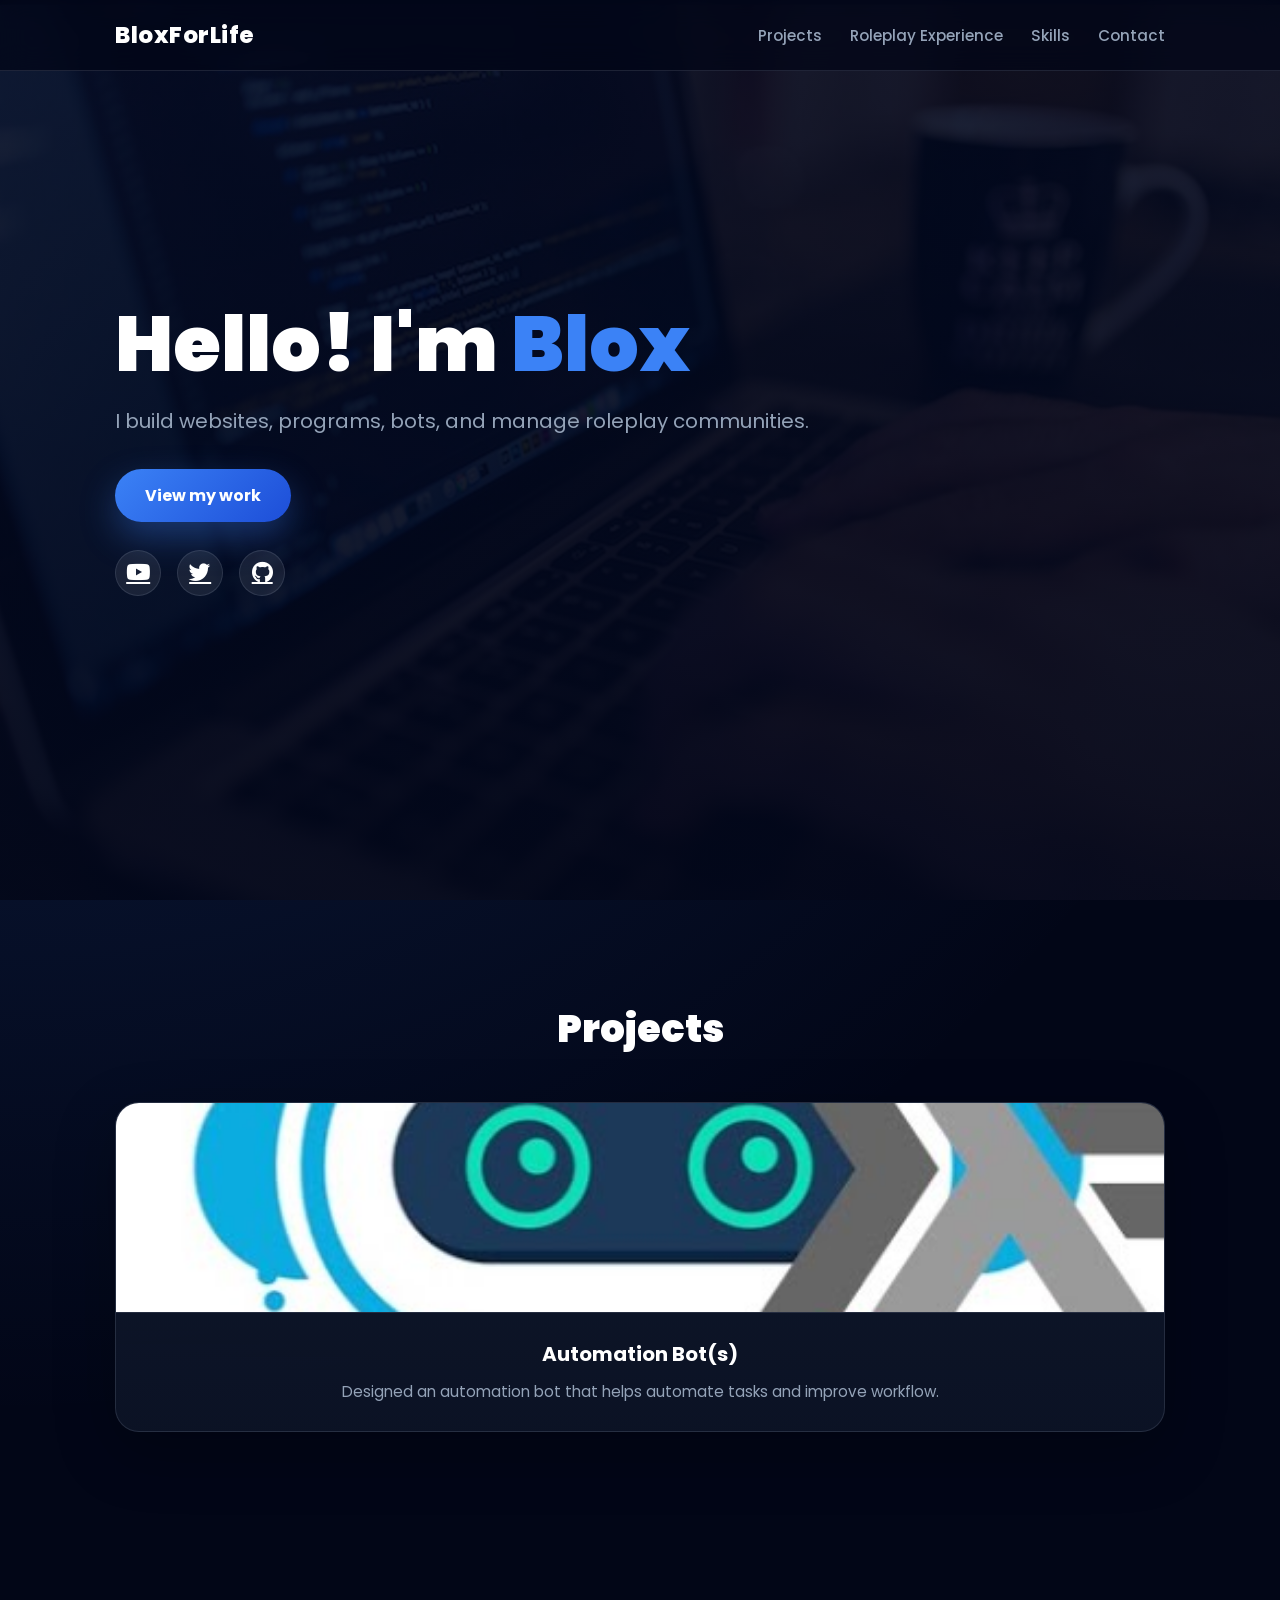
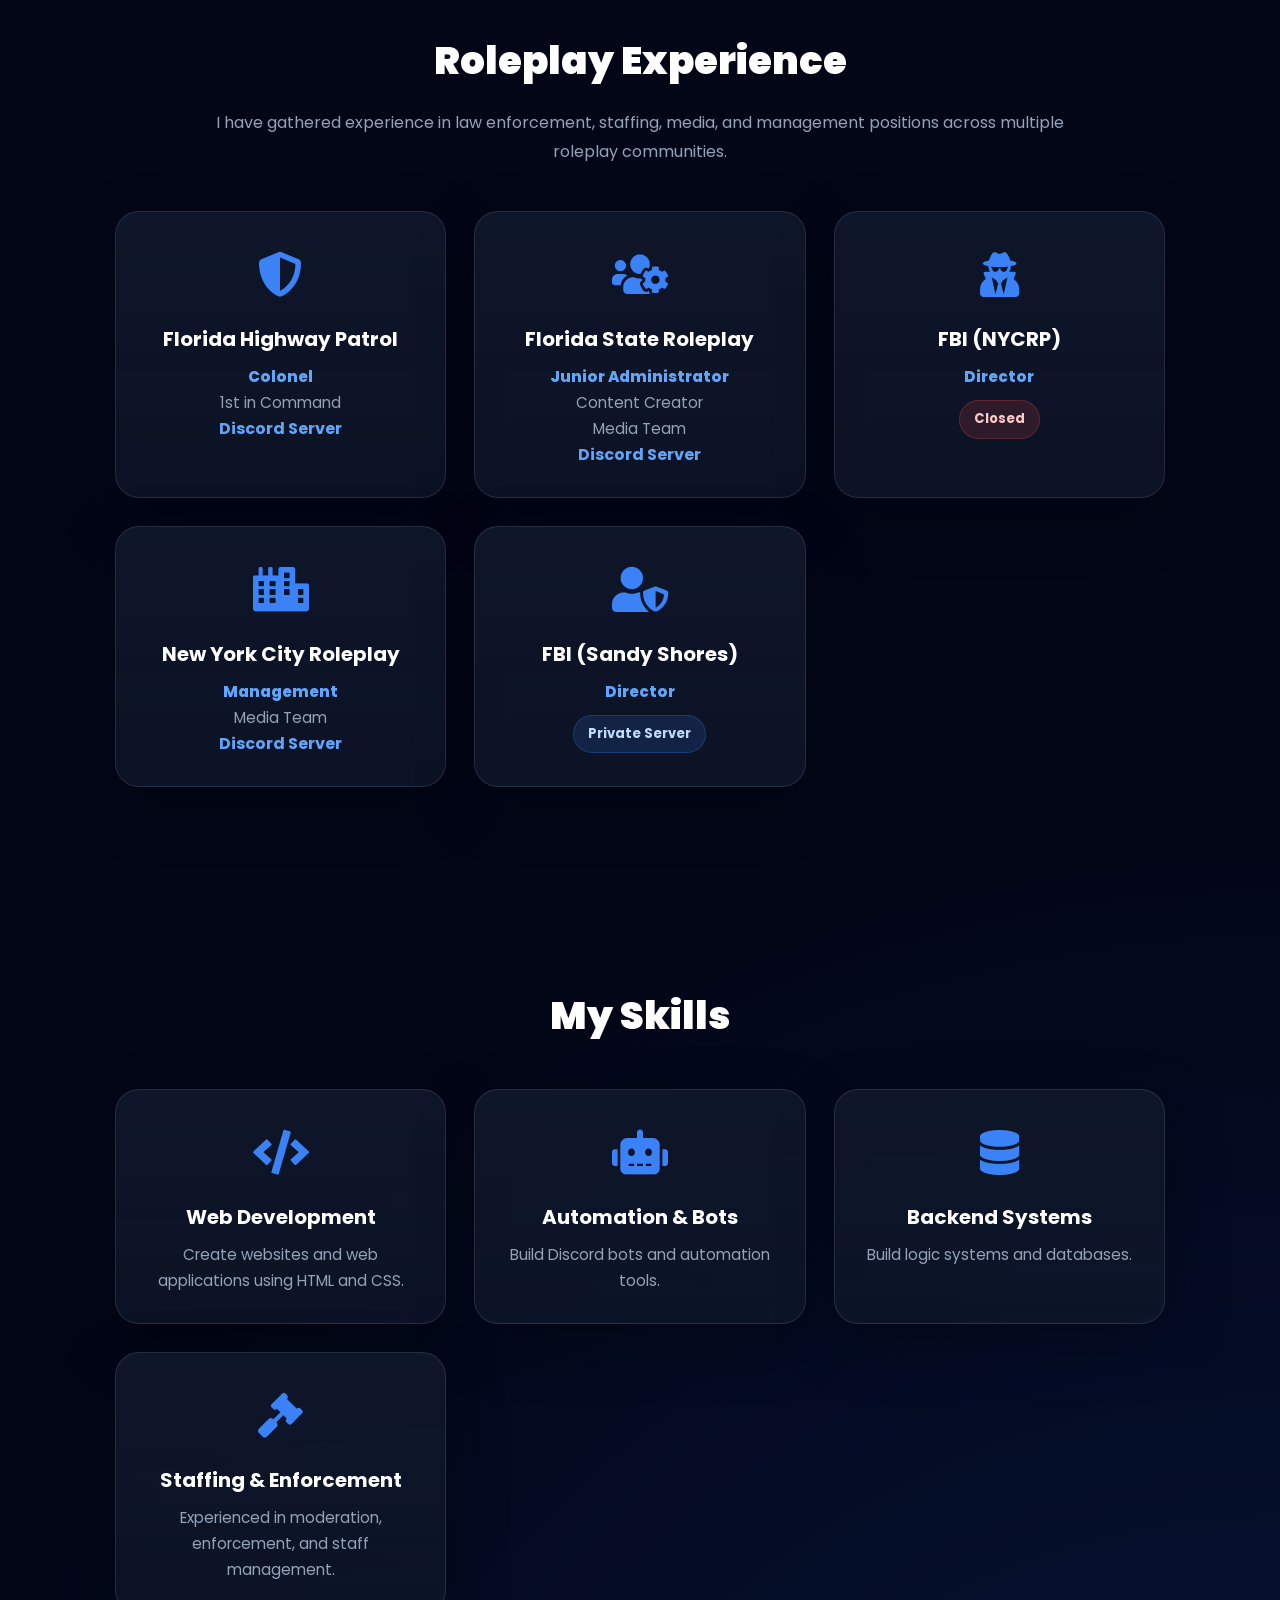
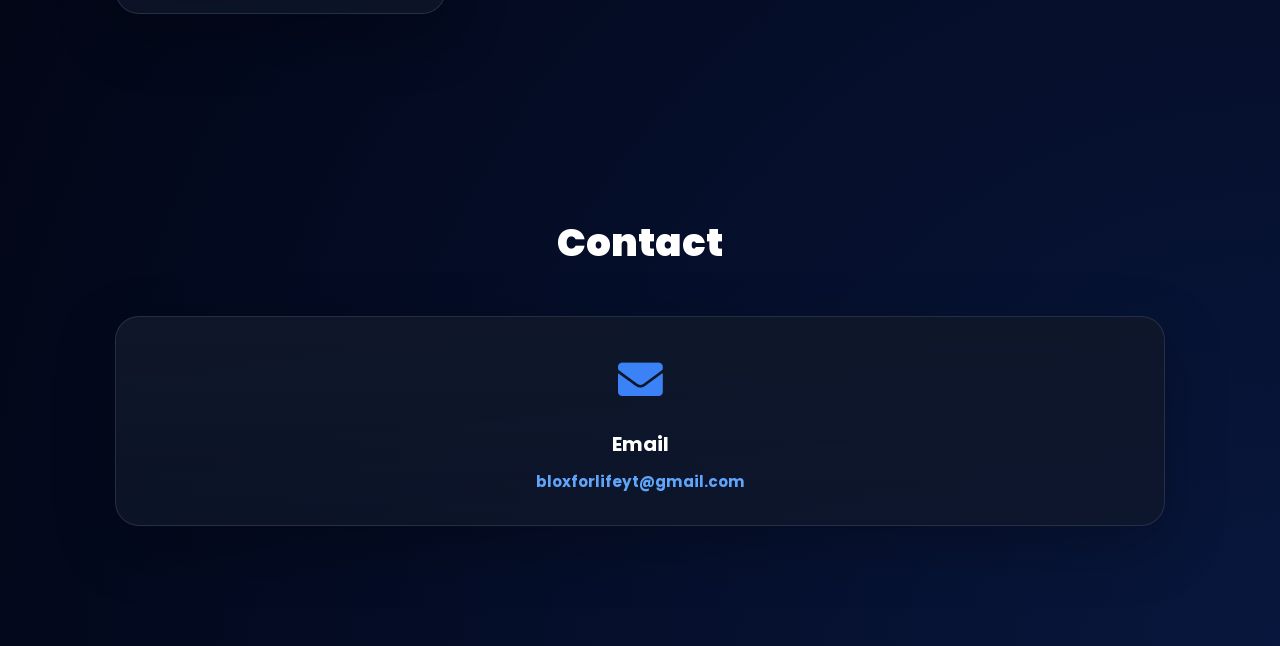
<file: index.html>
<!DOCTYPE html>
<html>

<head>
<meta charset="utf-8">
<meta name="viewport" content="width=device-width, initial-scale=1">

<title>BloxForLife</title>

<link rel="stylesheet" href="style.css">

<link rel="stylesheet"
href="https://cdnjs.cloudflare.com/ajax/libs/font-awesome/5.15.4/css/all.min.css">
</head>

<body>

<header>
<a href="#" class="logo">BloxForLife</a>

<nav class="navigation">
<a href="#projects">Projects</a>
<a href="#experience">Roleplay Experience</a>
<a href="#skills">Skills</a>
<a href="#contact">Contact</a>
</nav>
</header>

<section class="main">
<div class="main-content">

<h2>Hello! I'm <span>Blox</span></h2>
<h3>I build websites, programs, bots, and manage roleplay communities.</h3>

<a href="#projects" class="main-btn">View my work</a>

<div class="social-icons">
<a href="https://www.youtube.com/@BloxForLifeYT" target="_blank">
<i class="fab fa-youtube"></i>
</a>

<a href="https://www.twitter.com/BloxForLife" target="_blank">
<i class="fab fa-twitter"></i>
</a>

<a href="https://www.github.com/BloxForLife" target="_blank">
<i class="fab fa-github"></i>
</a>
</div>

</div>
</section>

<section class="cards" id="projects">
<h2 class="title">Projects</h2>

<div class="content">

<div class="card project-card">
<img src="images/photo_2026-02-11_17-09-42.jpg" class="project-img">

<div class="Info">
<h3>Automation Bot(s)</h3>
<p>Designed an automation bot that helps automate tasks and improve workflow.</p>
</div>
</div>

</div>
</section>

<section class="cards dark-section" id="experience">
<h2 class="title white-title">Roleplay Experience</h2>

<p class="section-intro">
I have gathered experience in law enforcement, staffing, media, and management positions across multiple roleplay communities.
</p>

<div class="content">

<div class="card experience-card">
<div class="icon">
<i class="fas fa-shield-alt"></i>
</div>

<div class="Info">
<h3>Florida Highway Patrol</h3>
<p class="rank">Colonel</p>
<p>1st in Command</p>
<a href="https://discord.gg/yRasHDUxG7" target="_blank">Discord Server</a>
</div>
</div>

<div class="card experience-card">
<div class="icon">
<i class="fas fa-users-cog"></i>
</div>

<div class="Info">
<h3>Florida State Roleplay</h3>
<p class="rank">Junior Administrator</p>
<p>Content Creator<br>Media Team</p>
<a href="https://discord.gg/fsrp06" target="_blank">Discord Server</a>
</div>
</div>

<div class="card experience-card">
<div class="icon">
<i class="fas fa-user-secret"></i>
</div>

<div class="Info">
<h3>FBI (NYCRP)</h3>
<p class="rank">Director</p>
<p class="status closed">Closed</p>
</div>
</div>

<div class="card experience-card">
<div class="icon">
<i class="fas fa-city"></i>
</div>

<div class="Info">
<h3>New York City Roleplay</h3>
<p class="rank">Management</p>
<p>Media Team</p>
<a href="https://discord.gg" target="_blank">Discord Server</a>
</div>
</div>

<div class="card experience-card">
<div class="icon">
<i class="fas fa-user-shield"></i>
</div>

<div class="Info">
<h3>FBI (Sandy Shores)</h3>
<p class="rank">Director</p>
<p class="status private">Private Server</p>
</div>
</div>

</div>
</section>

<section class="cards" id="skills">
<h2 class="title">My Skills</h2>

<div class="content">

<div class="card">
<div class="icon">
<i class="fas fa-code"></i>
</div>

<div class="Info">
<h3>Web Development</h3>
<p>Create websites and web applications using HTML and CSS.</p>
</div>
</div>

<div class="card">
<div class="icon">
<i class="fas fa-robot"></i>
</div>

<div class="Info">
<h3>Automation & Bots</h3>
<p>Build Discord bots and automation tools.</p>
</div>
</div>

<div class="card">
<div class="icon">
<i class="fas fa-database"></i>
</div>

<div class="Info">
<h3>Backend Systems</h3>
<p>Build logic systems and databases.</p>
</div>
</div>

<div class="card">
<div class="icon">
<i class="fas fa-gavel"></i>
</div>

<div class="Info">
<h3>Staffing & Enforcement</h3>
<p>Experienced in moderation, enforcement, and staff management.</p>
</div>
</div>

</div>
</section>

<section class="cards contact" id="contact">
<h2 class="title">Contact</h2>

<div class="content">

<div class="card">
<div class="icon">
<i class="fas fa-envelope"></i>
</div>

<div class="Info">
<h3>Email</h3>

<p>
<a href="mailto:bloxforlifeyt@gmail.com">
bloxforlifeyt@gmail.com
</a>
</p>

</div>
</div>

</div>
</section>

</body>
</html>
</file>
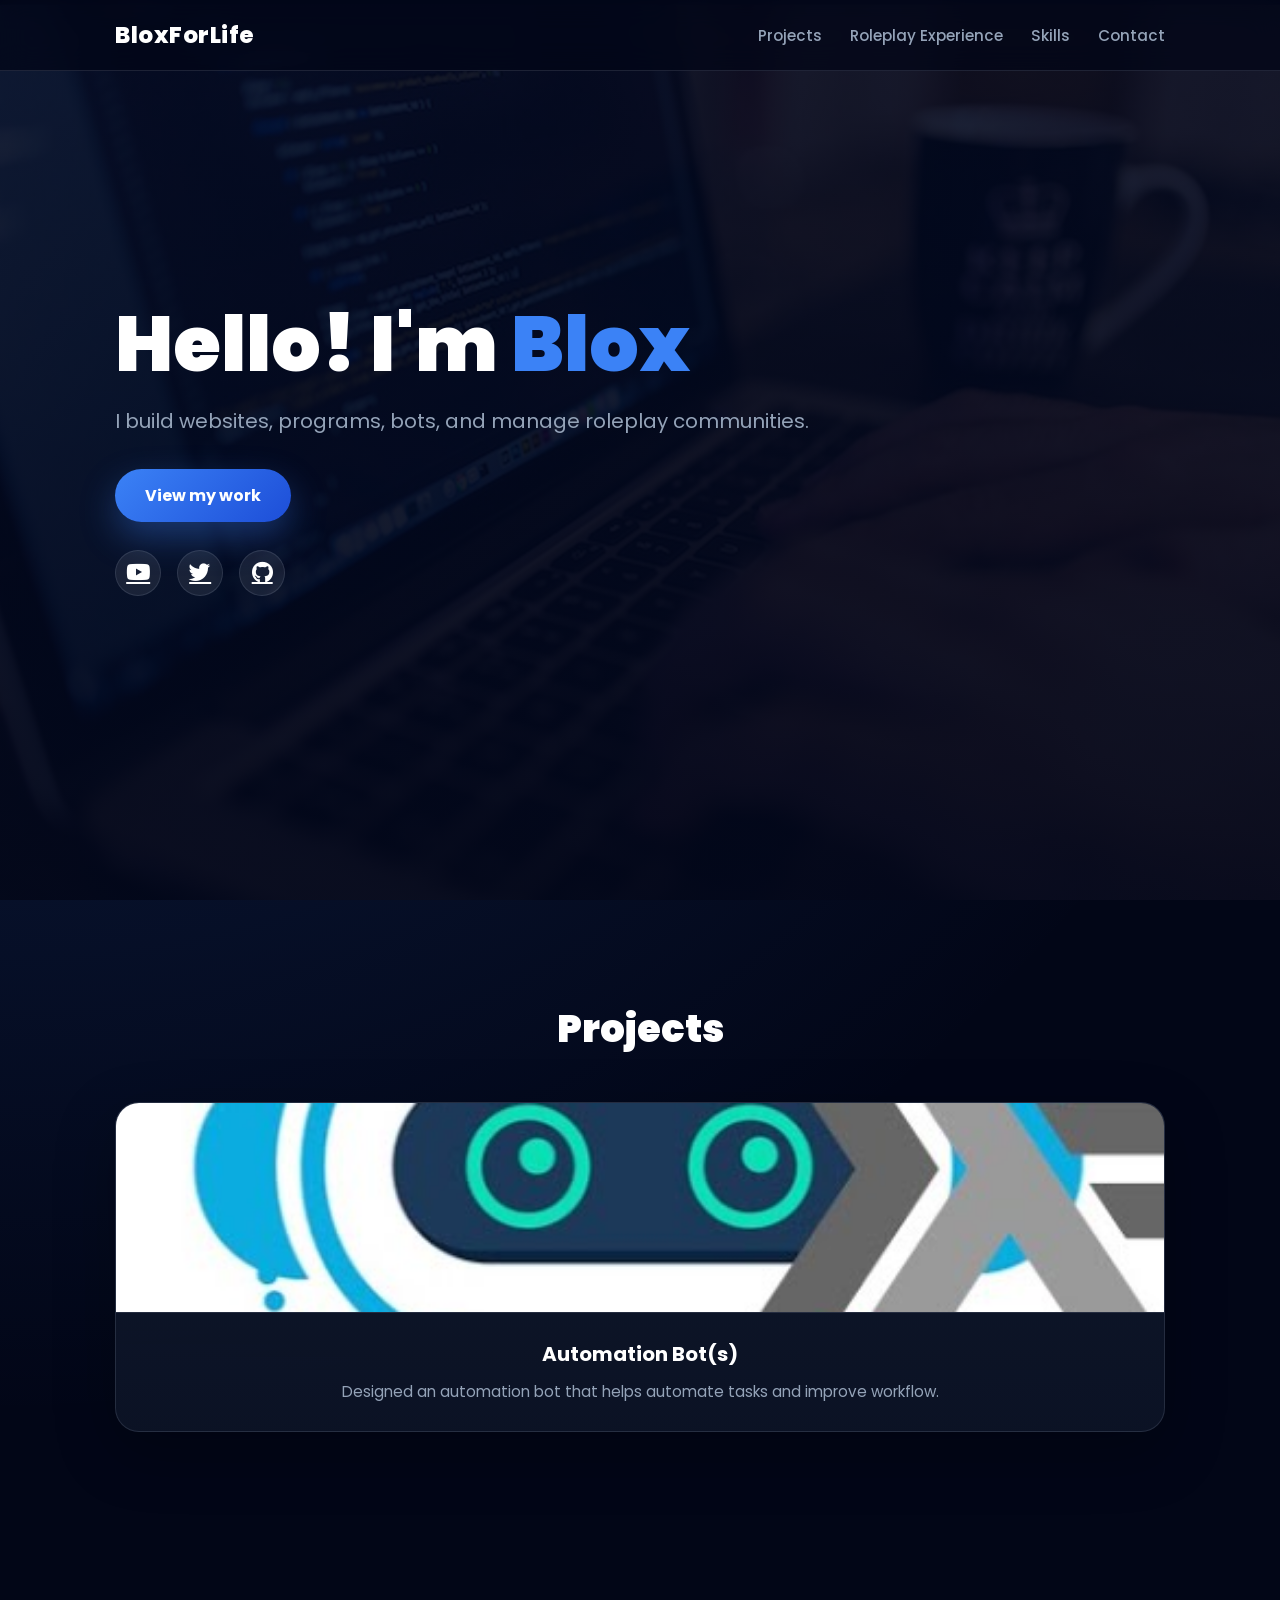
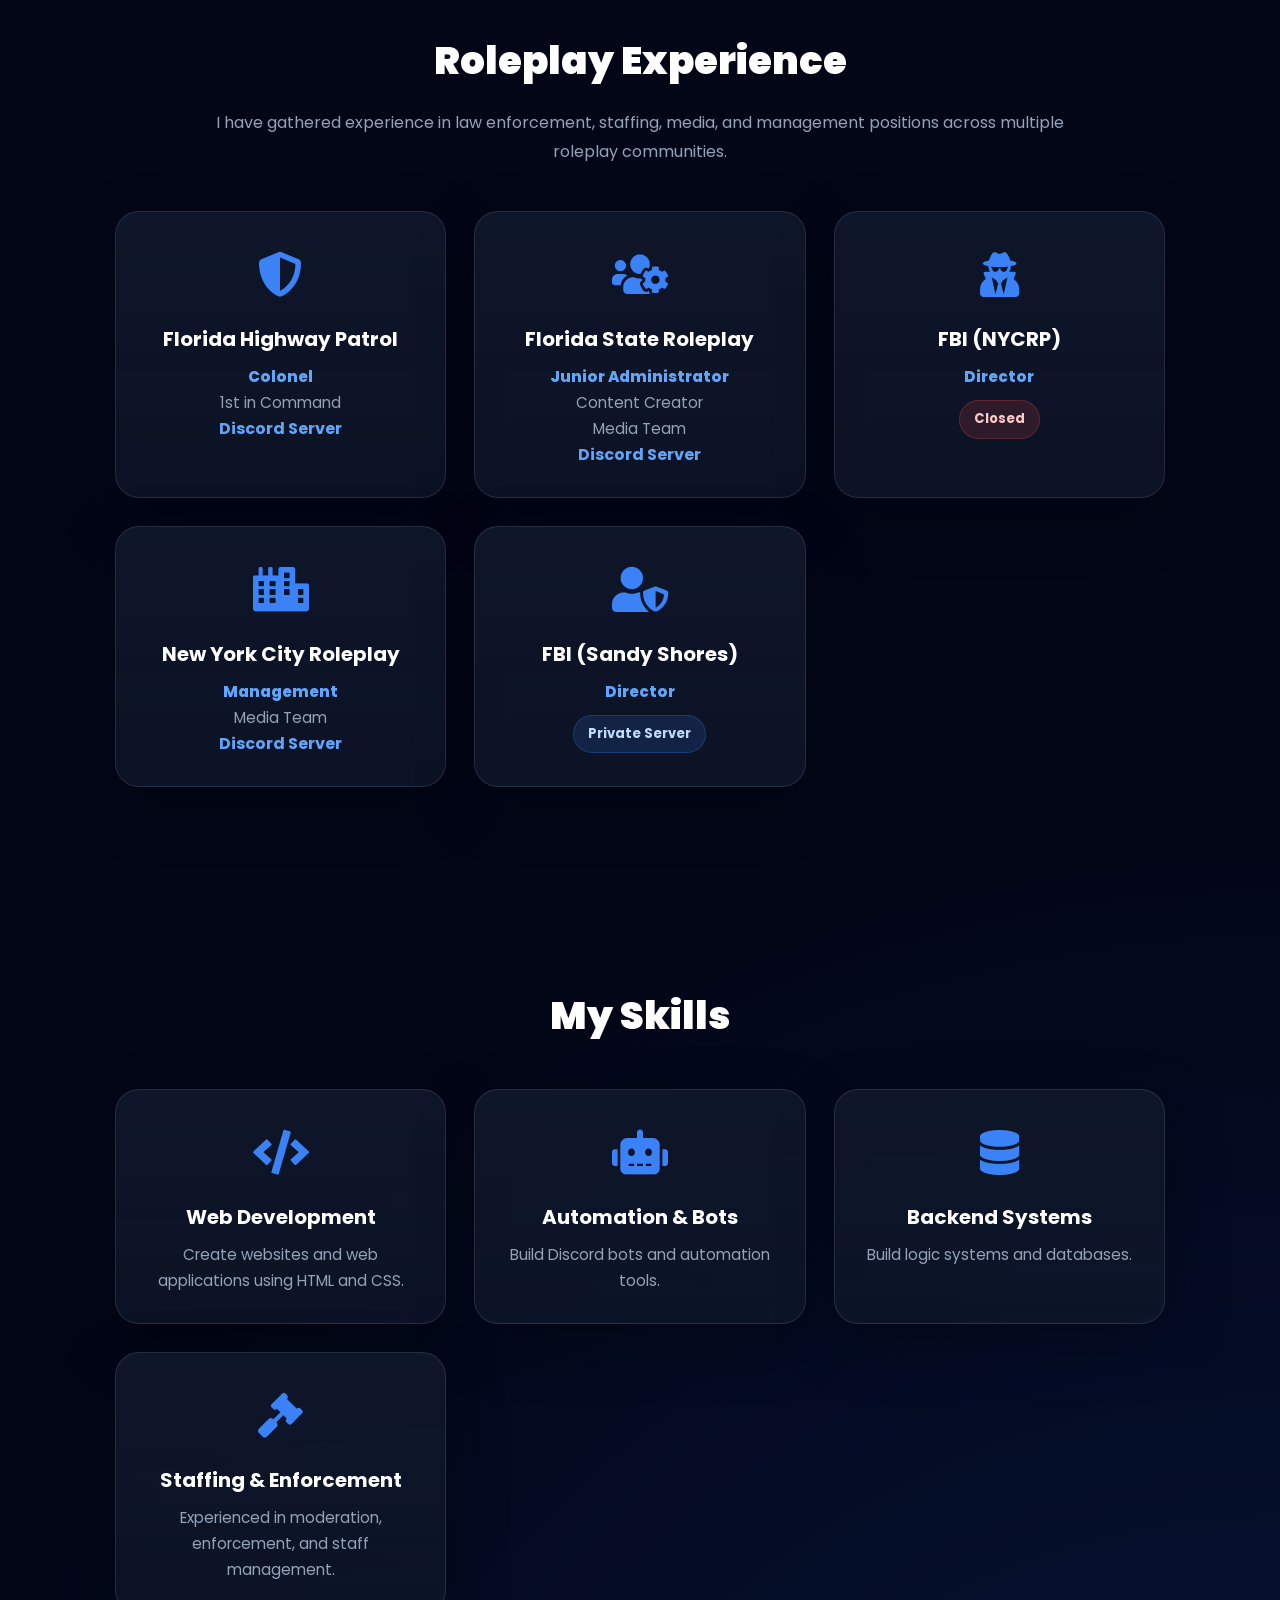
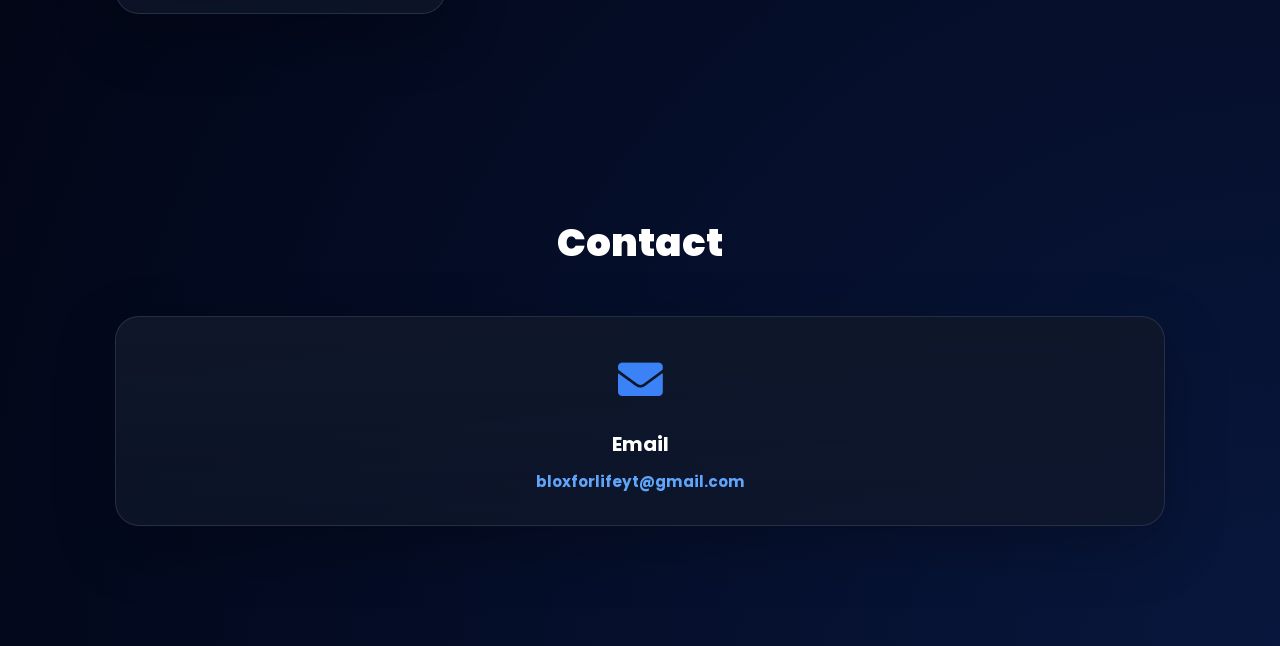
<file: main.html>
<!DOCTYPE html>
<html>

<head>
<meta charset="utf-8">
<meta name="viewport" content="width=device-width, initial-scale=1">

<title>BloxForLife</title>

<link rel="stylesheet" href="style.css">

<link rel="stylesheet"
href="https://cdnjs.cloudflare.com/ajax/libs/font-awesome/5.15.4/css/all.min.css">
</head>

<body>

<header>
<a href="#" class="logo">BloxForLife</a>

<nav class="navigation">
<a href="#projects">Projects</a>
<a href="#experience">Roleplay Experience</a>
<a href="#skills">Skills</a>
<a href="#contact">Contact</a>
</nav>
</header>

<section class="main">
<div class="main-content">

<h2>Hello! I'm <span>Blox</span></h2>
<h3>I build websites, programs, bots, and manage roleplay communities.</h3>

<a href="#projects" class="main-btn">View my work</a>

<div class="social-icons">
<a href="https://www.youtube.com/@BloxForLifeYT" target="_blank">
<i class="fab fa-youtube"></i>
</a>

<a href="https://www.twitter.com/BloxForLife" target="_blank">
<i class="fab fa-twitter"></i>
</a>

<a href="https://www.github.com/BloxForLife" target="_blank">
<i class="fab fa-github"></i>
</a>
</div>

</div>
</section>

<section class="cards" id="projects">
<h2 class="title">Projects</h2>

<div class="content">

<div class="card project-card">
<img src="images/photo_2026-02-11_17-09-42.jpg" class="project-img">

<div class="Info">
<h3>Automation Bot(s)</h3>
<p>Designed an automation bot that helps automate tasks and improve workflow.</p>
</div>
</div>

</div>
</section>

<section class="cards dark-section" id="experience">
<h2 class="title white-title">Roleplay Experience</h2>

<p class="section-intro">
I have gathered experience in law enforcement, staffing, media, and management positions across multiple roleplay communities.
</p>

<div class="content">

<div class="card experience-card">
<div class="icon">
<i class="fas fa-shield-alt"></i>
</div>

<div class="Info">
<h3>Florida Highway Patrol</h3>
<p class="rank">Colonel</p>
<p>1st in Command</p>
<a href="https://discord.gg/yRasHDUxG7" target="_blank">Discord Server</a>
</div>
</div>

<div class="card experience-card">
<div class="icon">
<i class="fas fa-users-cog"></i>
</div>

<div class="Info">
<h3>Florida State Roleplay</h3>
<p class="rank">Junior Administrator</p>
<p>Content Creator<br>Media Team</p>
<a href="https://discord.gg/fsrp06" target="_blank">Discord Server</a>
</div>
</div>

<div class="card experience-card">
<div class="icon">
<i class="fas fa-user-secret"></i>
</div>

<div class="Info">
<h3>FBI (NYCRP)</h3>
<p class="rank">Director</p>
<p class="status closed">Closed</p>
</div>
</div>

<div class="card experience-card">
<div class="icon">
<i class="fas fa-city"></i>
</div>

<div class="Info">
<h3>New York City Roleplay</h3>
<p class="rank">Management</p>
<p>Media Team</p>
<a href="https://discord.gg" target="_blank">Discord Server</a>
</div>
</div>

<div class="card experience-card">
<div class="icon">
<i class="fas fa-user-shield"></i>
</div>

<div class="Info">
<h3>FBI (Sandy Shores)</h3>
<p class="rank">Director</p>
<p class="status private">Private Server</p>
</div>
</div>

</div>
</section>

<section class="cards" id="skills">
<h2 class="title">My Skills</h2>

<div class="content">

<div class="card">
<div class="icon">
<i class="fas fa-code"></i>
</div>

<div class="Info">
<h3>Web Development</h3>
<p>Create websites and web applications using HTML and CSS.</p>
</div>
</div>

<div class="card">
<div class="icon">
<i class="fas fa-robot"></i>
</div>

<div class="Info">
<h3>Automation & Bots</h3>
<p>Build Discord bots and automation tools.</p>
</div>
</div>

<div class="card">
<div class="icon">
<i class="fas fa-database"></i>
</div>

<div class="Info">
<h3>Backend Systems</h3>
<p>Build logic systems and databases.</p>
</div>
</div>

<div class="card">
<div class="icon">
<i class="fas fa-gavel"></i>
</div>

<div class="Info">
<h3>Staffing & Enforcement</h3>
<p>Experienced in moderation, enforcement, and staff management.</p>
</div>
</div>

</div>
</section>

<section class="cards contact" id="contact">
<h2 class="title">Contact</h2>

<div class="content">

<div class="card">
<div class="icon">
<i class="fas fa-envelope"></i>
</div>

<div class="Info">
<h3>Email</h3>

<p>
<a href="mailto:bloxforlifeyt@gmail.com">
bloxforlifeyt@gmail.com
</a>
</p>

</div>
</div>

</div>
</section>

</body>
</html>
</file>
<file: style.css>
@import url('https://fonts.googleapis.com/css2?family=Poppins:wght@100;200;300;400;500;600;700;800;900&display=swap');

:root{
    --main-blue:#3b82f6;
    --dark:#020617;
    --dark-2:#0f172a;
    --text:#e5e7eb;
    --muted:#94a3b8;
    --card:rgba(15,23,42,0.82);
    --border:rgba(148,163,184,0.18);
}

*{
    font-family:'Poppins', sans-serif;
    margin:0;
    padding:0;
    box-sizing:border-box;
    scroll-behavior:smooth;
}

body{
    background:
    radial-gradient(circle at top left, rgba(59,130,246,0.22), transparent 35%),
    radial-gradient(circle at bottom right, rgba(37,99,235,0.18), transparent 35%),
    var(--dark);
    color:var(--text);
}

/* HEADER */

header{
    width:100%;
    position:fixed;
    top:0;
    left:0;
    z-index:999;
    display:flex;
    justify-content:space-between;
    align-items:center;
    padding:18px 9%;
    background:rgba(2,6,23,0.75);
    backdrop-filter:blur(14px);
    border-bottom:1px solid var(--border);
}

.logo{
    color:white;
    font-size:1.45em;
    font-weight:800;
    text-decoration:none;
    letter-spacing:0.5px;
}

.navigation a{
    color:var(--muted);
    text-decoration:none;
    margin-left:24px;
    font-size:0.95em;
    font-weight:500;
    transition:0.25s;
}

.navigation a:hover{
    color:white;
}

/* HERO */

.main{
    min-height:100vh;
    display:flex;
    align-items:center;
    padding:120px 9%;
    background:
    linear-gradient(rgba(2,6,23,0.78), rgba(2,6,23,0.9)),
    url("images/photo_2026-02-11_17-09-41.jpg");
    background-size:cover;
    background-position:center;
}

.main-content,
.main div{
    max-width:760px;
}

.main h2{
    font-size:clamp(2.5rem, 6vw, 5rem);
    line-height:1.05;
    font-weight:900;
    color:white;
}

.main h2 span{
    color:var(--main-blue);
}

.main h3{
    margin-top:18px;
    margin-bottom:30px;
    font-size:1.25em;
    font-weight:400;
    line-height:1.8;
    color:var(--muted);
}

.main-btn{
    display:inline-block;
    background:linear-gradient(135deg, #3b82f6, #1d4ed8);
    color:white;
    padding:14px 30px;
    border-radius:999px;
    text-decoration:none;
    font-weight:700;
    box-shadow:0 15px 35px rgba(59,130,246,0.35);
    transition:0.25s;
}

.main-btn:hover{
    transform:translateY(-4px);
    box-shadow:0 18px 45px rgba(59,130,246,0.55);
}

/* SOCIALS */

.social-icons{
    margin-top:28px;
}

.social-icons a{
    width:46px;
    height:46px;
    display:inline-flex;
    align-items:center;
    justify-content:center;
    color:white;
    font-size:1.35em;
    margin-right:12px;
    border-radius:50%;
    background:rgba(255,255,255,0.08);
    border:1px solid var(--border);
    transition:0.25s;
}

.social-icons a:hover{
    background:var(--main-blue);
    transform:translateY(-5px);
}

/* SECTIONS */

section,
.cards{
    padding:100px 9%;
}

.cards{
    background:transparent;
}

.title{
    text-align:center;
    font-size:2.4em;
    font-weight:900;
    margin-bottom:45px;
    color:white;
}

.section-intro{
    max-width:850px;
    margin:-25px auto 45px auto;
    text-align:center;
    color:var(--muted);
    line-height:1.8;
}

.content{
    display:grid;
    grid-template-columns:repeat(auto-fit, minmax(260px, 1fr));
    gap:28px;
    align-items:stretch;
}

/* CARDS */

.card{
    background:linear-gradient(180deg, rgba(15,23,42,0.95), rgba(15,23,42,0.75));
    border:1px solid var(--border);
    border-radius:24px;
    padding:30px;
    text-align:center;
    box-shadow:0 20px 60px rgba(0,0,0,0.25);
    transition:0.25s;
    position:relative;
    overflow:hidden;
}

.card::before{
    content:"";
    position:absolute;
    inset:0;
    background:radial-gradient(circle at top, rgba(59,130,246,0.18), transparent 40%);
    opacity:0;
    transition:0.25s;
}

.card:hover{
    transform:translateY(-8px);
    border-color:rgba(59,130,246,0.45);
}

.card:hover::before{
    opacity:1;
}

.card .Info,
.card .icon,
.card img{
    position:relative;
    z-index:1;
}

.card h3{
    color:white;
    font-size:1.25em;
    margin-bottom:10px;
}

.card p{
    color:var(--muted);
    font-size:0.95em;
    line-height:1.7;
}

.icon{
    font-size:2.8em;
    color:var(--main-blue);
    margin-bottom:15px;
}

/* PROJECT IMAGE */

.project-card{
    padding:0;
}

.project-card .Info{
    padding:26px;
}

.project-img{
    width:100%;
    height:210px;
    object-fit:cover;
    display:block;
    border-bottom:1px solid var(--border);
}

/* EXPERIENCE */

.rank{
    color:#60a5fa !important;
    font-weight:800;
}

.status{
    display:inline-block;
    margin-top:10px;
    padding:7px 14px;
    border-radius:999px;
    font-size:0.82em !important;
    font-weight:700;
}

.closed{
    color:#fecaca !important;
    background:rgba(239,68,68,0.15);
    border:1px solid rgba(239,68,68,0.25);
}

.private{
    color:#bfdbfe !important;
    background:rgba(59,130,246,0.15);
    border:1px solid rgba(59,130,246,0.25);
}

.card a,
.contact a{
    color:#60a5fa;
    text-decoration:none;
    font-weight:700;
}

.card a:hover,
.contact a:hover{
    text-decoration:underline;
}

/* CONTACT */

.contact{
    padding-bottom:120px;
}

/* RESPONSIVE */

@media (max-width:850px){
    header{
        padding:15px 6%;
        flex-direction:column;
        gap:12px;
    }

    .navigation{
        display:flex;
        flex-wrap:wrap;
        justify-content:center;
        gap:10px 16px;
    }

    .navigation a{
        margin-left:0;
    }

    .main,
    section,
    .cards{
        padding-left:6%;
        padding-right:6%;
    }

    .main{
        text-align:center;
        justify-content:center;
    }

    .social-icons a{
        margin:6px;
    }
}
</file>
